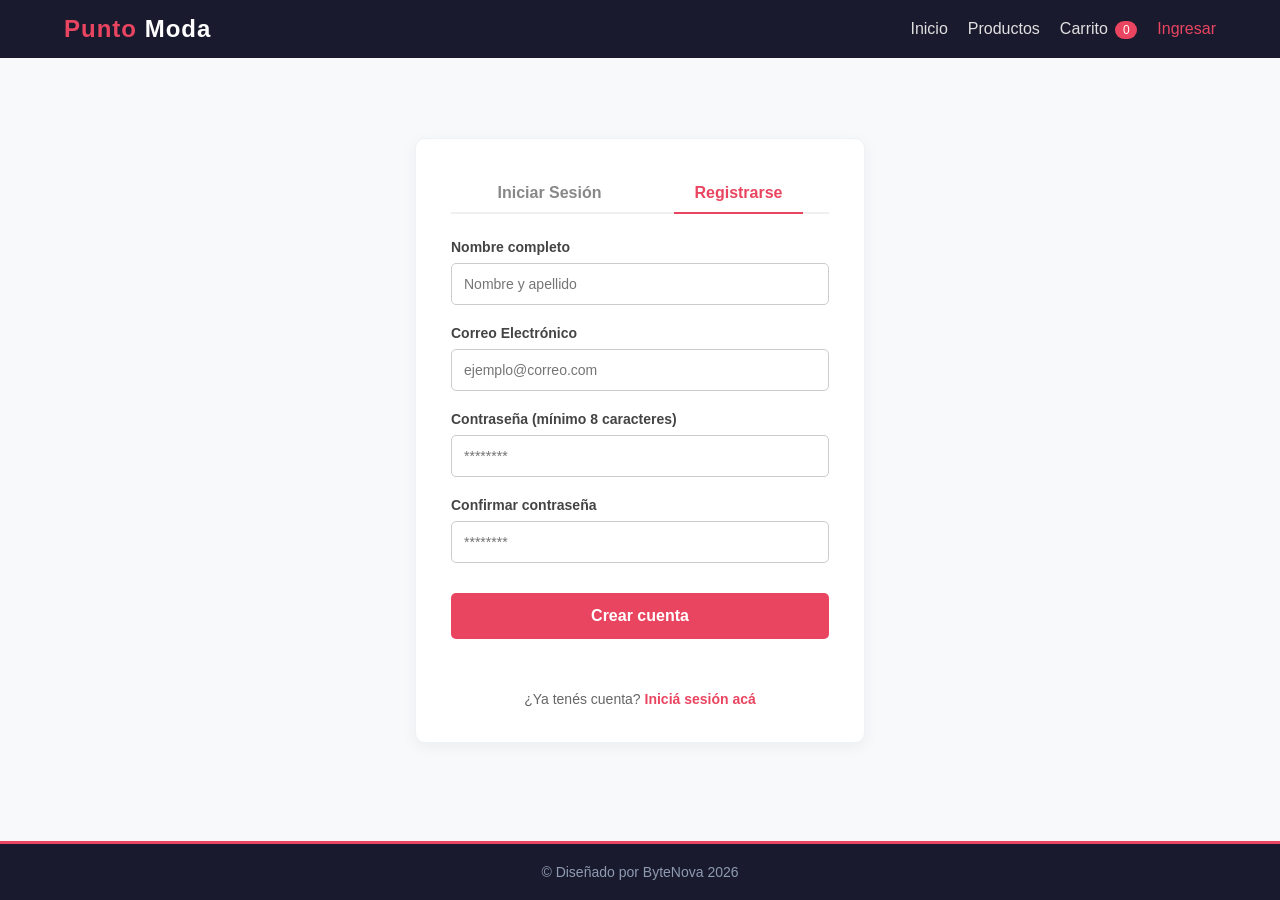
<file: registro.html>
<!DOCTYPE html>
<html lang="es">
<head>
	<meta charset="UTF-8">
	<meta name="viewport" content="width=device-width, initial-scale=1.0">
	<title>Punto Moda - Registro</title>
	<link rel="stylesheet" href="css/style.css">
	<link rel="shortcut icon" type="image/png" href="imagenes/favicon.png">
</head>
<body>

	<!--
		Archivo: registro.html
		Proyecto: Punto Moda - ByteNova
		Ultima actualizacion: 22/10/2026
	-->

	<!-- Encabezado y navegacion principal -->
	<header>
		<nav class="barra-navegacion">
			<a href="index.php" class="logo">Punto <span>Moda</span></a>
			<ul class="enlaces-navegacion">
				<li><a href="index.php">Inicio</a></li>
				<li><a href="productos.php">Productos</a></li>
				<li><a href="carrito.html">Carrito <span id="contador-carrito" class="contador-carrito">0</span></a></li>
				<li><a href="login.html" class="activo">Ingresar</a></li>
			</ul>
		</nav>
	</header>

	<main>
		<!-- Formulario de registro conectado con PHP mediante JavaScript. -->
		<div class="contenedor-autenticacion">
			<div class="pestanas-autenticacion">
				<a href="login.html" class="pestana-autenticacion">Iniciar Sesión</a>
				<a href="registro.html" class="pestana-autenticacion activo">Registrarse</a>
			</div>

			<form id="form-registro" action="php/registro.php" method="post">
				<div class="grupo-formulario">
					<label for="registro-nombre">Nombre completo</label>
					<input type="text" id="registro-nombre" name="nombre" maxlength="100" autocomplete="name" placeholder="Nombre y apellido" required>
				</div>

				<div class="grupo-formulario">
					<label for="registro-email">Correo Electrónico</label>
					<input type="email" id="registro-email" name="email" maxlength="100" autocomplete="email" placeholder="ejemplo@correo.com" required>
				</div>

				<div class="grupo-formulario">
					<label for="registro-password">Contraseña (mínimo 8 caracteres)</label>
					<input type="password" id="registro-password" name="contrasena" minlength="8" autocomplete="new-password" placeholder="********" required>
				</div>

				<div class="grupo-formulario">
					<label for="registro-confirmar">Confirmar contraseña</label>
					<input type="password" id="registro-confirmar" name="confirmar" minlength="8" autocomplete="new-password" placeholder="********" required>
				</div>

				<button type="submit" class="btn">Crear cuenta</button>
				<p id="mensaje-registro" class="mensaje-formulario" aria-live="polite"></p>
				<div class="pie-autenticacion">
					<p>¿Ya tenés cuenta? <a href="login.html">Iniciá sesión acá</a></p>
				</div>
			</form>
		</div>
	</main>

	<footer>
		<p>&copy; Diseñado por ByteNova 2026</p>
	</footer>

	<script src="js/storage.js"></script>
	<script src="js/registro.js"></script>
</body>
</html>
</file>
<file: css/style.css>
/*
	Archivo: style.css
	Proyecto: Punto Moda - ByteNova
	Ultima actualizacion: 04/09/2026
	Estilos compartidos por todas las paginas del sitio.
*/

/* Accion compartida del detalle de pedidos para cliente y personal. */
.cancelacion-pedido { margin: 24px 0; padding: 20px; border: 1px solid #ddd; border-radius: 8px; background: #fff; }
.cancelacion-pedido h2 { margin-bottom: 10px; font-size: 1.1rem; }
.cancelacion-pedido p { margin: 10px 0 16px; }
.aviso-cancelacion { margin: 16px 0; padding: 14px; border: 1px solid #cdd5df; border-radius: 6px; background: #eef2f7; }

/* Reinicio general y tipografia */
* {
	margin: 0;
	padding: 0;
	box-sizing: border-box;
	font-family: 'Segoe UI', Tahoma, Geneva, Verdana, sans-serif;
}

body {
	background-color: #f8f9fa;
	color: #333;
	display: flex;
	flex-direction: column;
	min-height: 100vh;
}

/* Encabezado y navegacion */
header,
footer {
	background-color: #1a1a2e;
	color: #fff;
}

header {
	padding: 15px 5%;
	position: sticky;
	top: 0;
	z-index: 1000;
}

.barra-navegacion,
.enlaces-navegacion {
	display: flex;
	align-items: center;
	flex-wrap: wrap;
}

.barra-navegacion {
	justify-content: space-between;
	gap: 20px;
}

.logo {
	font-size: 24px;
	font-weight: bold;
	color: #e94560;
	text-decoration: none;
	letter-spacing: 1px;
}

.logo span {
	color: #fff;
}

.enlaces-navegacion {
	list-style: none;
	gap: 20px;
}

.enlaces-navegacion a {
	color: #e0e0e0;
	text-decoration: none;
	font-size: 16px;
	transition: color 0.3s;
}

.enlaces-navegacion a:hover,
.enlaces-navegacion a.activo {
	color: #e94560;
}

.contador-carrito {
	display: inline-block;
	min-width: 22px;
	padding: 2px 7px;
	margin-left: 3px;
	border-radius: 20px;
	background-color: #e94560;
	color: #fff;
	font-size: 12px;
	text-align: center;
}

/* Contenido general */
main {
	flex: 1;
	padding: 40px 5%;
}

.presentacion {
	background: linear-gradient(rgba(26, 26, 46, 0.8), rgba(26, 26, 46, 0.8)), url('../imagenes/portada.jpg') no-repeat center center/cover;
	color: white;
	padding: 80px 40px;
	text-align: center;
	border-radius: 10px;
	margin-bottom: 40px;
}

.presentacion h1 {
	font-size: 42px;
	margin-bottom: 15px;
}

.presentacion p {
	font-size: 18px;
	margin-bottom: 25px;
	color: #dae1e7;
}

.titulo-seccion {
	font-size: 28px;
	margin-bottom: 30px;
	text-align: center;
	position: relative;
	color: #1a1a2e;
}

.titulo-seccion::after {
	content: '';
	display: block;
	width: 60px;
	height: 3px;
	background-color: #e94560;
	margin: 10px auto 0;
}

.texto-introductorio {
	text-align: center;
	margin-bottom: 30px;
	color: #666;
}

/* Botones compartidos */
.btn {
	display: inline-block;
	background-color: #e94560;
	color: white;
	padding: 12px 30px;
	text-decoration: none;
	border-radius: 5px;
	font-weight: bold;
	transition: background 0.3s;
	border: none;
	cursor: pointer;
	font-size: 14px;
	text-align: center;
}

.btn:hover {
	background-color: #cf3a54;
}

.btn-secundario {
	background-color: #fff;
	color: #e94560;
	border: 1px solid #e94560;
}

.btn-secundario:hover {
	background-color: #fce8ec;
}

/* Catalogo y tarjetas de productos */
.cuadricula-productos,
.pestanas-autenticacion {
	display: flex;
	justify-content: center;
}

.cuadricula-productos {
	gap: 30px;
	flex-wrap: wrap;
	margin-top: 20px;
}

.tarjeta-producto {
	background-color: white;
	border-radius: 8px;
	box-shadow: 0 4px 8px rgba(0, 0, 0, 0.05);
	width: 300px;
	overflow: hidden;
	transition: transform 0.3s;
	border: 1px solid #eef2f5;
}

.tarjeta-producto:hover {
	transform: translateY(-5px);
}

.enlace-imagen-producto {
	display: block;
}

.imagen-producto {
	width: 100%;
	height: 350px;
	background-color: #eceff1;
	display: flex;
	align-items: center;
	justify-content: center;
	overflow: hidden;
}

.imagen-producto img {
	width: 100%;
	height: 100%;
	object-fit: cover;
}

.info-producto {
	padding: 20px;
}

.categoria-producto {
	font-size: 12px;
	color: #888;
	text-transform: uppercase;
	letter-spacing: 1px;
	margin-bottom: 5px;
}

.titulo-producto {
	font-size: 18px;
	font-weight: 600;
	margin-bottom: 10px;
	color: #1a1a2e;
}

.precio-producto {
	font-size: 20px;
	font-weight: bold;
	color: #e94560;
	margin-bottom: 15px;
}

.botones-producto {
	display: flex;
	flex-direction: column;
	gap: 10px;
}

.botones-producto .btn {
	width: 100%;
}

/* Formularios de inicio de sesion y registro */
.contenedor-autenticacion {
	max-width: 450px;
	margin: 40px auto;
	background: white;
	padding: 35px;
	border-radius: 10px;
	box-shadow: 0 4px 15px rgba(0, 0, 0, 0.05);
	border: 1px solid #eef2f5;
}

.pestanas-autenticacion {
	justify-content: space-around;
	margin-bottom: 25px;
	border-bottom: 2px solid #f0f0f0;
}

.pestana-autenticacion {
	padding: 10px 20px;
	cursor: pointer;
	font-weight: bold;
	color: #888;
	text-decoration: none;
}

.pestana-autenticacion.activo {
	color: #e94560;
	border-bottom: 2px solid #e94560;
	margin-bottom: -2px;
}

.grupo-formulario {
	margin-bottom: 20px;
}

.grupo-formulario label {
	display: block;
	font-size: 14px;
	margin-bottom: 8px;
	font-weight: 600;
	color: #444;
}

.grupo-formulario input {
	width: 100%;
	padding: 12px;
	border: 1px solid #ccc;
	border-radius: 5px;
	font-size: 14px;
	transition: border-color 0.3s;
}

.grupo-formulario input:focus {
	border-color: #e94560;
	outline: none;
}

.contenedor-autenticacion .btn {
	width: 100%;
	padding: 14px;
	font-size: 16px;
	margin-top: 10px;
}

.pie-autenticacion {
	text-align: center;
	margin-top: 20px;
	font-size: 14px;
	color: #666;
}

.pie-autenticacion a {
	color: #e94560;
	text-decoration: none;
	font-weight: bold;
}

/* Pagina de detalle del producto */
.detalle-producto {
	max-width: 950px;
	margin: 20px auto;
	background-color: #fff;
	border: 1px solid #eef2f5;
	border-radius: 10px;
	box-shadow: 0 4px 15px rgba(0, 0, 0, 0.05);
	display: flex;
	overflow: hidden;
}

.detalle-imagen,
.detalle-info {
	width: 50%;
}

.detalle-imagen {
	min-height: 500px;
	background-color: #eceff1;
}

.detalle-imagen img {
	width: 100%;
	height: 100%;
	object-fit: cover;
}

.detalle-info {
	padding: 45px;
	display: flex;
	flex-direction: column;
	justify-content: center;
}

.detalle-info h1 {
	font-size: 32px;
	color: #1a1a2e;
	margin-bottom: 15px;
}

.detalle-precio {
	font-size: 28px;
	font-weight: bold;
	color: #e94560;
	margin-bottom: 20px;
}

.detalle-descripcion {
	line-height: 1.6;
	color: #666;
	margin-bottom: 30px;
}

.detalle-acciones {
	display: flex;
	flex-direction: column;
	gap: 10px;
}

/* Mensaje flotante al agregar productos */
.mensaje-flotante {
	position: fixed;
	bottom: 25px;
	left: 50%;
	transform: translateX(-50%) translateY(20px);
	background-color: #1a1a2e;
	color: #fff;
	padding: 12px 20px;
	border-radius: 6px;
	opacity: 0;
	pointer-events: none;
	transition: opacity 0.25s, transform 0.25s;
	z-index: 1200;
}

.mensaje-flotante-visible {
	opacity: 1;
	transform: translateX(-50%) translateY(0);
}

/* Carrito */
.contenedor-carrito {
	max-width: 950px;
	margin: 0 auto;
}

.carrito-vacio {
	text-align: center;
	color: #666;
	padding: 40px 15px;
}

.carrito-lista {
	display: flex;
	flex-direction: column;
	gap: 12px;
	margin-bottom: 25px;
}

.item-carrito {
	background-color: #fff;
	border: 1px solid #eef2f5;
	border-radius: 8px;
	padding: 15px 20px;
	display: grid;
	grid-template-columns: 2fr 1fr auto auto;
	align-items: center;
	gap: 15px;
}

.item-info {
	display: flex;
	flex-direction: column;
}

.item-nombre {
	font-weight: 600;
	color: #1a1a2e;
}

.item-precio-unitario {
	font-size: 13px;
	color: #777;
}

.item-cantidad {
	display: flex;
	align-items: center;
	justify-content: center;
	gap: 10px;
}

.btn-cantidad {
	width: 30px;
	height: 30px;
	border-radius: 50%;
	border: 1px solid #ddd;
	background-color: #f8f9fa;
	cursor: pointer;
	font-size: 16px;
}

.btn-cantidad:hover {
	background-color: #eef2f5;
}

.item-cantidad-numero {
	min-width: 20px;
	text-align: center;
}

.item-subtotal {
	font-weight: bold;
	color: #e94560;
	text-align: right;
}

.btn-eliminar {
	background: none;
	border: none;
	color: #e94560;
	font-size: 18px;
	cursor: pointer;
	padding: 5px;
}

.carrito-resumen {
	display: flex;
	justify-content: space-between;
	align-items: center;
	gap: 15px;
	background-color: #fff;
	border: 1px solid #eef2f5;
	border-radius: 8px;
	padding: 20px;
}

.total-carrito {
	color: #1a1a2e;
}

.carrito-acciones {
	display: flex;
	gap: 10px;
}

/* Pie de pagina */
footer {
	color: #8e9bb1;
	text-align: center;
	padding: 20px;
	font-size: 14px;
	margin-top: auto;
	border-top: 3px solid #e94560;
}

/*
	Diseno responsive para pantallas de hasta 600px.
	Se adapta la navegacion, las tarjetas, los formularios,
	el detalle de producto y el carrito.
*/
@media (max-width: 600px) {
	header {
		padding: 15px 20px;
		position: static;
	}

	.barra-navegacion {
		flex-direction: column;
		align-items: center;
	}

	.enlaces-navegacion {
		width: 100%;
		justify-content: center;
		flex-wrap: wrap;
		gap: 12px 18px;
	}

	main {
		padding: 25px 18px;
	}

	.presentacion {
		padding: 55px 20px;
	}

	.presentacion h1 {
		font-size: 32px;
	}

	.presentacion p {
		font-size: 16px;
	}

	.titulo-seccion {
		font-size: 24px;
	}

	.tarjeta-producto {
		width: 100%;
		max-width: 340px;
	}

	.imagen-producto {
		height: 320px;
	}

	.contenedor-autenticacion {
		margin: 15px auto;
		padding: 25px 20px;
	}

	.pestana-autenticacion {
		padding: 10px;
		font-size: 14px;
	}

	.detalle-producto {
		flex-direction: column;
	}

	.detalle-imagen,
	.detalle-info {
		width: 100%;
	}

	.detalle-imagen {
		min-height: auto;
		height: 390px;
	}

	.detalle-info {
		padding: 28px 22px;
	}

	.detalle-info h1 {
		font-size: 27px;
	}

	.item-carrito {
		grid-template-columns: 1fr auto;
		grid-template-areas:
			"info eliminar"
			"cantidad subtotal";
	}

	.item-info {
		grid-area: info;
	}

	.btn-eliminar {
		grid-area: eliminar;
		justify-self: end;
	}

	.item-cantidad {
		grid-area: cantidad;
		justify-self: start;
	}

	.item-subtotal {
		grid-area: subtotal;
		justify-self: end;
	}

	.carrito-resumen {
		flex-direction: column;
		align-items: stretch;
	}

	.carrito-acciones {
		flex-direction: column;
	}

	.carrito-acciones .btn {
		width: 100%;
	}

	.mensaje-flotante {
		width: calc(100% - 36px);
		text-align: center;
	}
}

/* Mensaje usado por la validacion de los formularios de acceso y registro */
.mensaje-formulario {
    margin-top: 12px;
    text-align: center;
    min-height: 20px;
}

/* Selector de talle usado en el catalogo y en el detalle del producto */
.seleccion-talle {
	margin-bottom: 15px;
}

.seleccion-talle label {
	display: block;
	font-size: 14px;
	font-weight: 600;
	color: #444;
	margin-bottom: 6px;
}

.selector-talle {
	width: 100%;
	padding: 10px;
	border: 1px solid #ccc;
	border-radius: 5px;
	background-color: #fff;
	font-size: 14px;
}

.selector-talle:focus {
	border-color: #e94560;
	outline: none;
}

.item-talle {
	font-size: 13px;
	color: #555;
}
</file>
